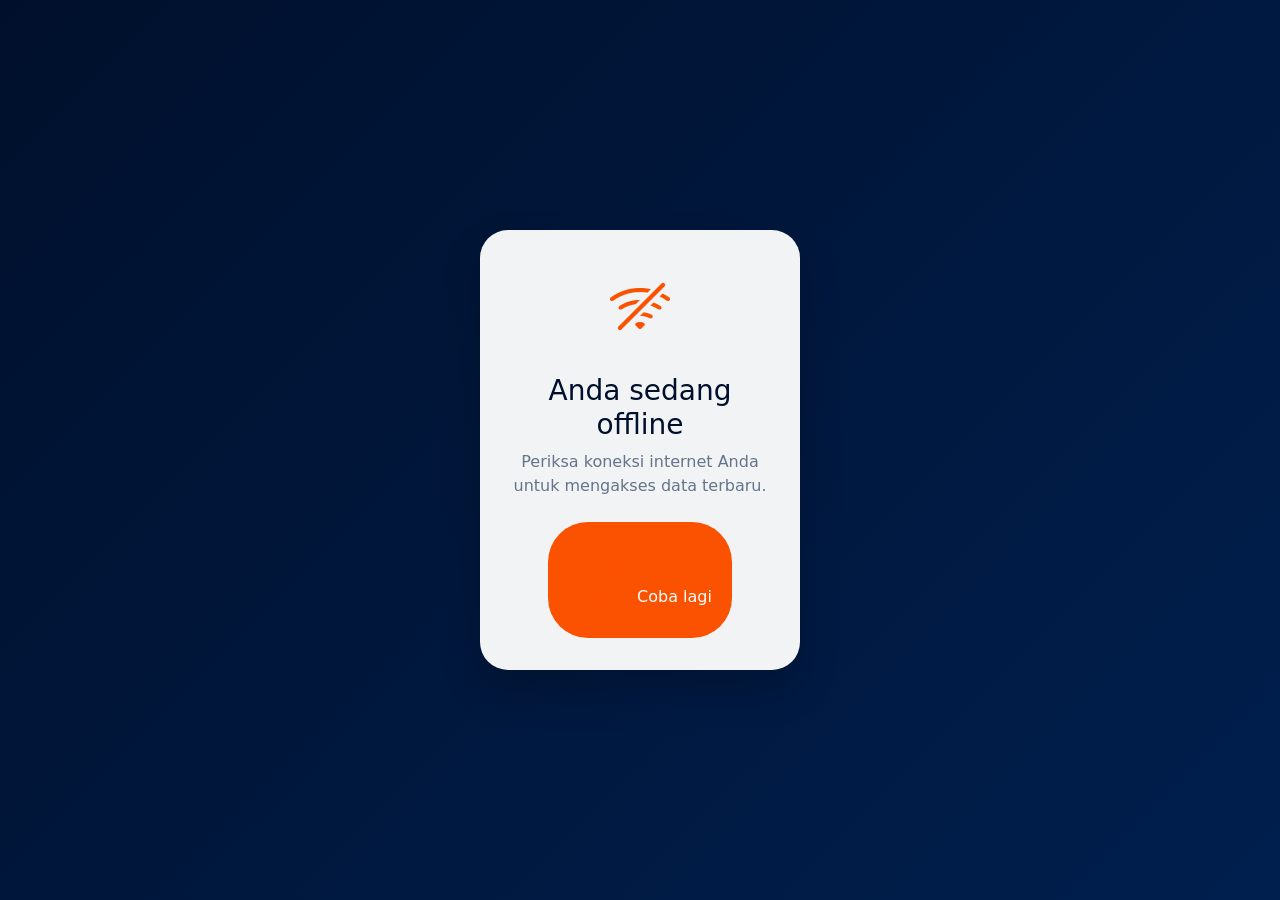
<file: offline.html>
<!DOCTYPE html>
<html lang="id">
<head>
  <meta charset="UTF-8">
  <meta name="viewport" content="width=device-width, initial-scale=1.0">
  <title>Offline - ISR Inventory</title>
  <link href="https://cdn.jsdelivr.net/npm/bootstrap@5.3.2/dist/css/bootstrap.min.css" rel="stylesheet">
  <link rel="stylesheet" href="https://cdn.jsdelivr.net/npm/bootstrap-icons@1.11.3/font/bootstrap-icons.min.css">
  <style>
    body {
      background: linear-gradient(135deg, #00102c, #001f4e);
      min-height: 100vh;
      display: flex;
      align-items: center;
      justify-content: center;
      font-family: 'Inter', system-ui, sans-serif;
    }
    .offline-card {
      background: rgba(255,255,255,0.95);
      backdrop-filter: blur(10px);
      border-radius: 28px;
      padding: 2rem;
      text-align: center;
      max-width: 320px;
      margin: 1rem;
      box-shadow: 0 20px 40px rgba(0,0,0,0.2);
    }
    .offline-card i {
      font-size: 4rem;
      color: #fb5201;
    }
    h3 { margin: 1rem 0 0.5rem; color: #00102c; }
    p { color: #64748b; }
    .btn-primary { background: #fb5201; border: none; border-radius: 40px; padding: 10px 20px; }
    .btn-primary:hover { background: #d94501; }
  </style>
</head>
<body>
  <div class="offline-card">
    <i class="bi bi-wifi-off"></i>
    <h3>Anda sedang offline</h3>
    <p>Periksa koneksi internet Anda untuk mengakses data terbaru.</p>
    <button class="btn btn-primary mt-2" onclick="location.reload()">
      <i class="bi bi-arrow-repeat"></i> Coba lagi
    </button>
  </div>
</body>
</html>
</file>
